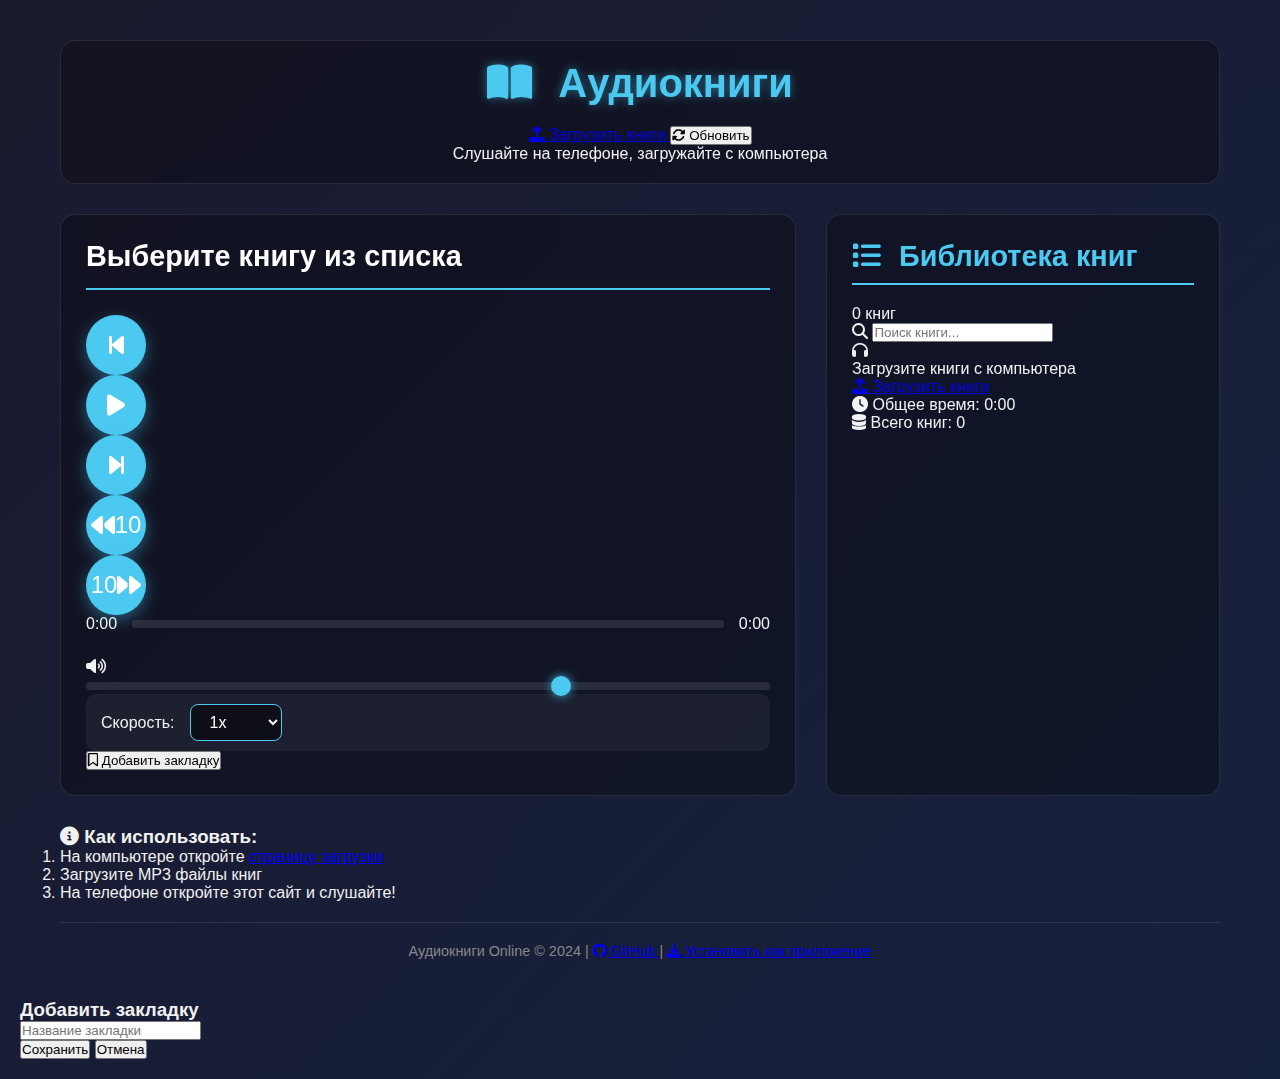
<file: index.html>
<!DOCTYPE html>
<html lang="ru">
<head>
    <meta charset="UTF-8">
    <meta name="viewport" content="width=device-width, initial-scale=1.0">
    <title>Аудиокниги Online</title>
    <link rel="stylesheet" href="style.css">
    <link rel="stylesheet" href="https://cdnjs.cloudflare.com/ajax/libs/font-awesome/6.4.0/css/all.min.css">
    <link rel="manifest" href="manifest.json">
</head>
<body>
    <div class="container">
        <header>
            <div class="header-top">
                <h1><i class="fas fa-book-open"></i> Аудиокниги</h1>
                <div class="header-actions">
                    <a href="upload.html" class="upload-link">
                        <i class="fas fa-upload"></i> Загрузить книги
                    </a>
                    <button id="refreshBtn" class="refresh-btn">
                        <i class="fas fa-sync-alt"></i> Обновить
                    </button>
                </div>
            </div>
            <p class="subtitle">Слушайте на телефоне, загружайте с компьютера</p>
        </header>

        <div class="player-wrapper">
            <div class="player">
                <div class="player-header">
                    <h2 id="nowPlaying">Выберите книгу из списка</h2>
                    <div class="player-info">
                        <span id="currentBookInfo"></span>
                    </div>
                </div>
                
                <div class="audio-player">
                    <div class="audio-controls">
                        <div class="main-controls">
                            <button id="prevBtn" class="control-btn" title="Предыдущая">
                                <i class="fas fa-step-backward"></i>
                            </button>
                            <button id="playBtn" class="control-btn play-btn" title="Воспроизвести">
                                <i class="fas fa-play"></i>
                            </button>
                            <button id="nextBtn" class="control-btn" title="Следующая">
                                <i class="fas fa-step-forward"></i>
                            </button>
                        </div>
                        
                        <div class="secondary-controls">
                            <button id="rewindBack" class="control-btn small" title="Назад 10 сек">
                                <i class="fas fa-backward"></i> 10
                            </button>
                            <button id="rewindForward" class="control-btn small" title="Вперед 10 сек">
                                10 <i class="fas fa-forward"></i>
                            </button>
                        </div>
                    </div>
                    
                    <div class="progress-container">
                        <span id="currentTime" class="time">0:00</span>
                        <div class="progress-bar">
                            <div class="progress" id="progress"></div>
                            <input type="range" id="progressSlider" class="slider" min="0" max="100" value="0">
                        </div>
                        <span id="duration" class="time">0:00</span>
                    </div>
                    
                    <div class="additional-controls">
                        <div class="volume-control">
                            <i class="fas fa-volume-up" id="volumeIcon"></i>
                            <input type="range" id="volumeSlider" class="slider" min="0" max="100" value="70">
                        </div>
                        
                        <div class="speed-control">
                            <span>Скорость:</span>
                            <select id="speedSelect">
                                <option value="0.5">0.5x</option>
                                <option value="0.75">0.75x</option>
                                <option value="1" selected>1x</option>
                                <option value="1.25">1.25x</option>
                                <option value="1.5">1.5x</option>
                                <option value="2">2x</option>
                            </select>
                        </div>
                    </div>
                    
                    <audio id="audioPlayer" preload="metadata" crossorigin="anonymous"></audio>
                </div>
                
                <div class="bookmark-section">
                    <button id="addBookmarkBtn" class="bookmark-btn">
                        <i class="far fa-bookmark"></i> Добавить закладку
                    </button>
                    <div id="bookmarksList" class="bookmarks-list"></div>
                </div>
            </div>

            <div class="library">
                <div class="library-header">
                    <h3><i class="fas fa-list"></i> Библиотека книг</h3>
                    <span class="book-count" id="bookCount">0 книг</span>
                </div>
                
                <div class="search-box">
                    <i class="fas fa-search"></i>
                    <input type="text" id="searchInput" placeholder="Поиск книги...">
                </div>
                
                <div class="book-list" id="bookList">
                    <div class="empty-state">
                        <i class="fas fa-headphones"></i>
                        <p>Загрузите книги с компьютера</p>
                        <a href="upload.html" class="btn-primary">
                            <i class="fas fa-upload"></i> Загрузить книги
                        </a>
                    </div>
                </div>
                
                <div class="library-stats">
                    <div class="stat">
                        <i class="fas fa-clock"></i>
                        <span>Общее время: <span id="totalDuration">0:00</span></span>
                    </div>
                    <div class="stat">
                        <i class="fas fa-database"></i>
                        <span>Всего книг: <span id="totalBooks">0</span></span>
                    </div>
                </div>
            </div>
        </div>
        
        <div class="instructions">
            <h3><i class="fas fa-info-circle"></i> Как использовать:</h3>
            <ol>
                <li>На компьютере откройте <a href="upload.html">страницу загрузки</a></li>
                <li>Загрузите MP3 файлы книг</li>
                <li>На телефоне откройте этот сайт и слушайте!</li>
            </ol>
        </div>
        
        <footer>
            <p>Аудиокниги Online &copy; 2024 | 
                <a href="https://github.com/ваш-логин/audiobooks" target="_blank">
                    <i class="fab fa-github"></i> GitHub
                </a> |
                <a href="#" id="installBtn">
                    <i class="fas fa-download"></i> Установить как приложение
                </a>
            </p>
        </footer>
    </div>

    <div class="modal" id="bookmarkModal">
        <div class="modal-content">
            <h3>Добавить закладку</h3>
            <input type="text" id="bookmarkName" placeholder="Название закладки">
            <div class="modal-actions">
                <button id="saveBookmarkBtn" class="btn-primary">Сохранить</button>
                <button id="cancelBookmarkBtn" class="btn-secondary">Отмена</button>
            </div>
        </div>
    </div>

    <script src="script.js"></script>
    <script>
        // PWA установка
        if ('serviceWorker' in navigator) {
            navigator.serviceWorker.register('sw.js');
        }
        
        let deferredPrompt;
        const installBtn = document.getElementById('installBtn');
        
        window.addEventListener('beforeinstallprompt', (e) => {
            e.preventDefault();
            deferredPrompt = e;
            installBtn.style.display = 'block';
        });
        
        installBtn.addEventListener('click', async () => {
            if (!deferredPrompt) return;
            deferredPrompt.prompt();
            const { outcome } = await deferredPrompt.userChoice;
            if (outcome === 'accepted') {
                installBtn.style.display = 'none';
            }
        });
    </script>
</body>
</html>
</file>
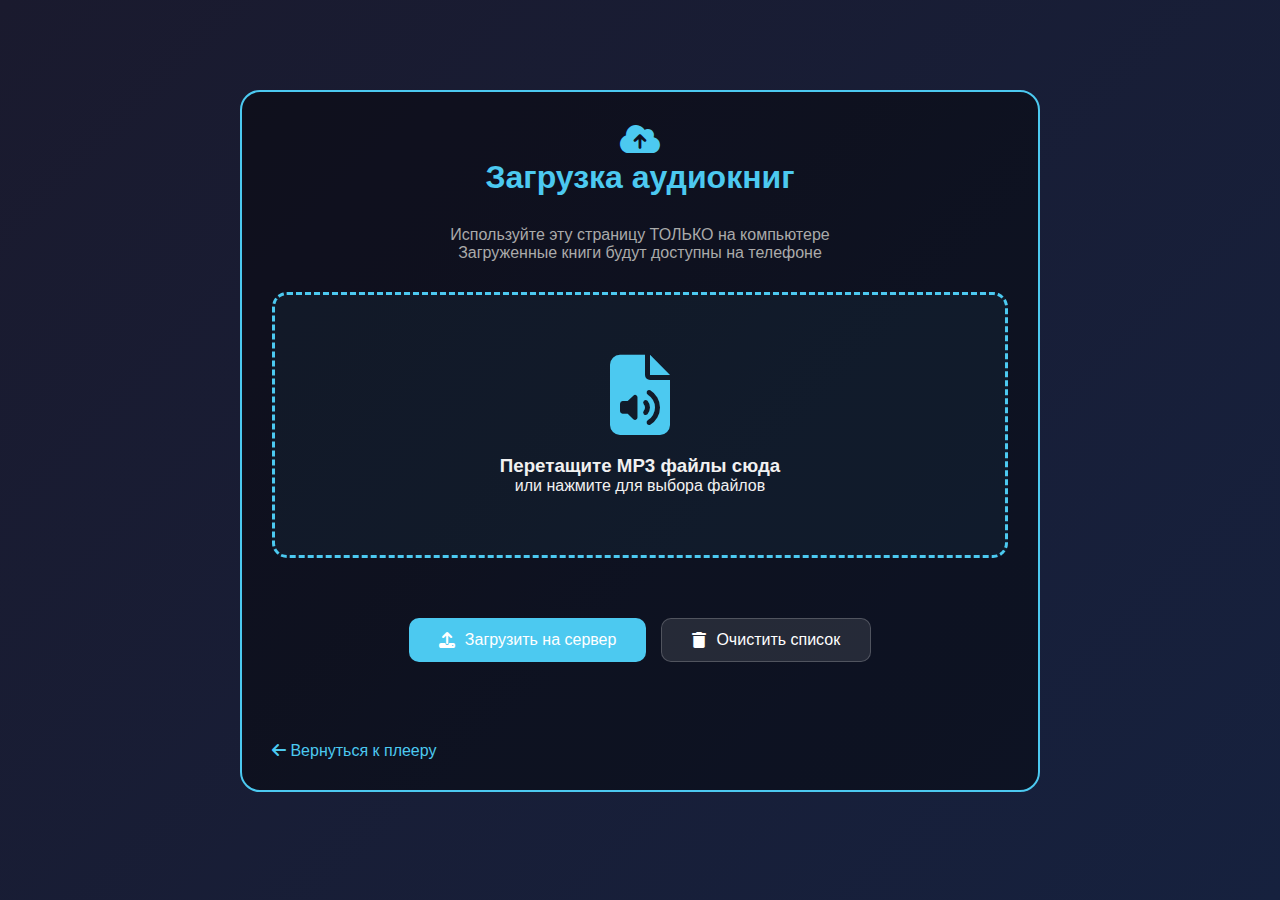
<file: upload.html>
<!DOCTYPE html>
<html lang="ru">
<head>
    <meta charset="UTF-8">
    <meta name="viewport" content="width=device-width, initial-scale=1.0">
    <title>Загрузка книг - Аудиокниги</title>
    <link rel="stylesheet" href="style.css">
    <link rel="stylesheet" href="https://cdnjs.cloudflare.com/ajax/libs/font-awesome/6.4.0/css/all.min.css">
    <style>
        .upload-container {
            max-width: 800px;
            margin: 50px auto;
            padding: 30px;
            background: rgba(0, 0, 0, 0.4);
            border-radius: 20px;
            border: 2px solid #4cc9f0;
        }
        
        .upload-title {
            text-align: center;
            margin-bottom: 30px;
            color: #4cc9f0;
        }
        
        .upload-box {
            border: 3px dashed #4cc9f0;
            border-radius: 15px;
            padding: 60px 20px;
            text-align: center;
            margin-bottom: 30px;
            cursor: pointer;
            transition: all 0.3s;
            background: rgba(76, 201, 240, 0.05);
        }
        
        .upload-box:hover {
            background: rgba(76, 201, 240, 0.1);
        }
        
        .upload-box i {
            font-size: 80px;
            color: #4cc9f0;
            margin-bottom: 20px;
        }
        
        #fileInput {
            display: none;
        }
        
        .file-list {
            margin-top: 30px;
            max-height: 400px;
            overflow-y: auto;
        }
        
        .file-item {
            display: flex;
            align-items: center;
            padding: 15px;
            background: rgba(255, 255, 255, 0.05);
            border-radius: 10px;
            margin-bottom: 10px;
            border-left: 4px solid #4cc9f0;
        }
        
        .file-icon {
            font-size: 24px;
            color: #4cc9f0;
            margin-right: 15px;
        }
        
        .file-info {
            flex: 1;
        }
        
        .file-name {
            font-weight: bold;
            margin-bottom: 5px;
        }
        
        .file-size {
            color: #888;
            font-size: 14px;
        }
        
        .upload-progress {
            width: 100%;
            height: 10px;
            background: rgba(255, 255, 255, 0.1);
            border-radius: 5px;
            overflow: hidden;
            margin-top: 10px;
            display: none;
        }
        
        .progress-bar {
            height: 100%;
            background: #4cc9f0;
            width: 0%;
            transition: width 0.3s;
        }
        
        .upload-actions {
            display: flex;
            gap: 15px;
            justify-content: center;
            margin-top: 30px;
        }
        
        .btn {
            padding: 12px 30px;
            border: none;
            border-radius: 10px;
            font-size: 16px;
            cursor: pointer;
            display: flex;
            align-items: center;
            gap: 10px;
            transition: all 0.3s;
        }
        
        .btn-primary {
            background: #4cc9f0;
            color: white;
        }
        
        .btn-primary:hover {
            background: #3ab4d9;
            transform: translateY(-2px);
        }
        
        .btn-secondary {
            background: rgba(255, 255, 255, 0.1);
            color: white;
            border: 1px solid rgba(255, 255, 255, 0.2);
        }
        
        .back-link {
            display: inline-block;
            margin-top: 20px;
            color: #4cc9f0;
            text-decoration: none;
            font-size: 16px;
        }
        
        .back-link:hover {
            text-decoration: underline;
        }
    </style>
</head>
<body>
    <div class="container">
        <div class="upload-container">
            <h1 class="upload-title">
                <i class="fas fa-cloud-upload-alt"></i><br>
                Загрузка аудиокниг
            </h1>
            
            <p style="text-align: center; margin-bottom: 30px; color: #aaa;">
                Используйте эту страницу ТОЛЬКО на компьютере<br>
                Загруженные книги будут доступны на телефоне
            </p>
            
            <div class="upload-box" id="dropArea">
                <i class="fas fa-file-audio"></i>
                <h3>Перетащите MP3 файлы сюда</h3>
                <p>или нажмите для выбора файлов</p>
                <input type="file" id="fileInput" accept="audio/mp3,audio/*" multiple>
            </div>
            
            <div class="file-list" id="fileList">
                <!-- Список файлов будет здесь -->
            </div>
            
            <div class="upload-progress" id="uploadProgress">
                <div class="progress-bar" id="progressBar"></div>
            </div>
            
            <div class="upload-actions">
                <button id="uploadBtn" class="btn btn-primary" disabled>
                    <i class="fas fa-upload"></i> Загрузить на сервер
                </button>
                <button id="clearBtn" class="btn btn-secondary">
                    <i class="fas fa-trash"></i> Очистить список
                </button>
            </div>
            
            <div id="uploadStatus" style="text-align: center; margin-top: 20px; min-height: 40px;"></div>
            
            <a href="index.html" class="back-link">
                <i class="fas fa-arrow-left"></i> Вернуться к плееру
            </a>
        </div>
    </div>

    <script>
        // Загрузка файлов через GitHub API
        const dropArea = document.getElementById('dropArea');
        const fileInput = document.getElementById('fileInput');
        const fileList = document.getElementById('fileList');
        const uploadBtn = document.getElementById('uploadBtn');
        const clearBtn = document.getElementById('clearBtn');
        const uploadProgress = document.getElementById('uploadProgress');
        const progressBar = document.getElementById('progressBar');
        const uploadStatus = document.getElementById('uploadStatus');
        
        let filesToUpload = [];
        
        // Drag & Drop
        dropArea.addEventListener('click', () => fileInput.click());
        
        dropArea.addEventListener('dragover', (e) => {
            e.preventDefault();
            dropArea.style.borderColor = '#3ab4d9';
            dropArea.style.background = 'rgba(76, 201, 240, 0.1)';
        });
        
        dropArea.addEventListener('dragleave', () => {
            dropArea.style.borderColor = '#4cc9f0';
            dropArea.style.background = 'rgba(76, 201, 240, 0.05)';
        });
        
        dropArea.addEventListener('drop', (e) => {
            e.preventDefault();
            dropArea.style.borderColor = '#4cc9f0';
            dropArea.style.background = 'rgba(76, 201, 240, 0.05)';
            handleFiles(e.dataTransfer.files);
        });
        
        fileInput.addEventListener('change', (e) => {
            handleFiles(e.target.files);
        });
        
        function handleFiles(fileList) {
            for (let file of fileList) {
                // Проверяем тип файла
                if (!file.type.startsWith('audio/')) {
                    alert(`Файл "${file.name}" не является аудиофайлом. Пропускаем.`);
                    continue;
                }
                
                // Проверяем дубликаты
                if (filesToUpload.some(f => f.name === file.name && f.size === file.size)) {
                    console.log(`Файл "${file.name}" уже добавлен.`);
                    continue;
                }
                
                filesToUpload.push(file);
            }
            
            renderFileList();
            updateUploadButton();
        }
        
        function renderFileList() {
            if (filesToUpload.length === 0) {
                fileList.innerHTML = '<p style="text-align: center; color: #888;">Нет выбранных файлов</p>';
                return;
            }
            
            fileList.innerHTML = '';
            filesToUpload.forEach((file, index) => {
                const div = document.createElement('div');
                div.className = 'file-item';
                div.innerHTML = `
                    <div class="file-icon">
                        <i class="fas fa-music"></i>
                    </div>
                    <div class="file-info">
                        <div class="file-name">${file.name}</div>
                        <div class="file-size">${formatFileSize(file.size)}</div>
                    </div>
                    <button class="remove-file" data-index="${index}">
                        <i class="fas fa-times"></i>
                    </button>
                `;
                fileList.appendChild(div);
            });
            
            // Добавляем обработчики удаления
            document.querySelectorAll('.remove-file').forEach(btn => {
                btn.addEventListener('click', (e) => {
                    const index = parseInt(e.target.closest('.remove-file').dataset.index);
                    filesToUpload.splice(index, 1);
                    renderFileList();
                    updateUploadButton();
                });
            });
        }
        
        function formatFileSize(bytes) {
            if (bytes === 0) return '0 Bytes';
            const k = 1024;
            const sizes = ['Bytes', 'KB', 'MB', 'GB'];
            const i = Math.floor(Math.log(bytes) / Math.log(k));
            return parseFloat((bytes / Math.pow(k, i)).toFixed(2)) + ' ' + sizes[i];
        }
        
        function updateUploadButton() {
            uploadBtn.disabled = filesToUpload.length === 0;
        }
        
        clearBtn.addEventListener('click', () => {
            filesToUpload = [];
            renderFileList();
            updateUploadButton();
        });
        
        // ВАЖНО: GitHub Pages - статический хостинг, не поддерживает загрузку файлов напрямую
        // Решение 1: Использовать отдельный сервис для хранения файлов
        // Решение 2: Делать форк репозитория и пушить файлы через Git
        
        uploadBtn.addEventListener('click', async () => {
            if (filesToUpload.length === 0) return;
            
            uploadStatus.innerHTML = `
                <div style="color: #ffa500;">
                    <i class="fas fa-exclamation-triangle"></i>
                    <strong>Внимание!</strong> GitHub Pages не поддерживает загрузку файлов напрямую.
                </div>
                <p style="margin-top: 10px;">
                    Используйте один из способов:
                </p>
                <ol style="text-align: left; margin: 15px 0;">
                    <li>Скопируйте MP3 файлы в папку <code>books/</code> репозитория</li>
                    <li>Используйте Git команды для загрузки</li>
                    <li>Или используйте Google Drive/Dropbox для хранения файлов</li>
                </ol>
            `;
            
            // Альтернатива: Сохранение в localStorage браузера (для личного использования)
            const useLocalStorage = confirm(
                'GitHub Pages не поддерживает загрузку файлов на сервер.\n\n' +
                'Хотите сохранить книги в памяти вашего браузера? ' +
                '(Они будут доступны только на этом компьютере)'
            );
            
            if (useLocalStorage) {
                uploadToLocalStorage();
            }
        });
        
        async function uploadToLocalStorage() {
            uploadProgress.style.display = 'block';
            let uploadedCount = 0;
            
            for (let i = 0; i < filesToUpload.length; i++) {
                const file = filesToUpload[i];
                
                try {
                    // Читаем файл как Data URL
                    const reader = new FileReader();
                    
                    await new Promise((resolve, reject) => {
                        reader.onload = function(e) {
                            // Сохраняем в localStorage
                            const bookData = {
                                name: file.name.replace(/\.[^/.]+$/, ""),
                                dataUrl: e.target.result,
                                size: file.size,
                                type: file.type,
                                lastModified: file.lastModified
                            };
                            
                            // Получаем существующие книги
                            let books = JSON.parse(localStorage.getItem('audiobooks') || '[]');
                            books.push(bookData);
                            localStorage.setItem('audiobooks', JSON.stringify(books));
                            
                            resolve();
                        };
                        
                        reader.onerror = reject;
                        reader.readAsDataURL(file);
                    });
                    
                    uploadedCount++;
                    const progress = Math.round((uploadedCount / filesToUpload.length) * 100);
                    progressBar.style.width = `${progress}%`;
                    
                    uploadStatus.innerHTML = `
                        <div style="color: #4cc9f0;">
                            <i class="fas fa-spinner fa-spin"></i>
                            Загружено ${uploadedCount} из ${filesToUpload.length} файлов...
                        </div>
                    `;
                    
                } catch (error) {
                    console.error('Ошибка загрузки файла:', error);
                    uploadStatus.innerHTML += `
                        <div style="color: #ff4444;">
                            <i class="fas fa-times-circle"></i>
                            Ошибка загрузки "${file.name}"
                        </div>
                    `;
                }
            }
            
            uploadStatus.innerHTML = `
                <div style="color: #4CAF50;">
                    <i class="fas fa-check-circle"></i>
                    <strong>Готово!</strong> Загружено ${uploadedCount} книг в память браузера.
                </div>
                <p style="margin-top: 10px;">
                    Теперь откройте <a href="index.html" style="color: #4cc9f0;">главную страницу</a> 
                    на телефоне (с того же браузера, если синхронизация включена)
                </p>
            `;
            
            filesToUpload = [];
            renderFileList();
            updateUploadButton();
            progressBar.style.width = '0%';
            uploadProgress.style.display = 'none';
        }
        
        // Проверяем, на телефоне ли мы
        function isMobile() {
            return /Android|webOS|iPhone|iPad|iPod|BlackBerry|IEMobile|Opera Mini/i.test(navigator.userAgent);
        }
        
        if (isMobile()) {
            document.body.innerHTML = `
                <div style="text-align: center; padding: 50px 20px;">
                    <i class="fas fa-mobile-alt" style="font-size: 60px; color: #4cc9f0; margin-bottom: 20px;"></i>
                    <h2>Эта страница только для компьютера</h2>
                    <p style="margin: 20px 0; color: #aaa;">
                        Используйте эту страницу на компьютере для загрузки книг.<br>
                        На телефоне используйте <a href="index.html" style="color: #4cc9f0;">главную страницу</a> для прослушивания.
                    </p>
                    <a href="index.html" style="display: inline-block; padding: 12px 30px; background: #4cc9f0; color: white; text-decoration: none; border-radius: 10px; margin-top: 20px;">
                        Перейти к плееру
                    </a>
                </div>
            `;
        }
    </script>
</body>
</html>
</file>
<file: style.css>
* {
    margin: 0;
    padding: 0;
    box-sizing: border-box;
    font-family: 'Segoe UI', Tahoma, Geneva, Verdana, sans-serif;
}

body {
    background: linear-gradient(135deg, #1a1a2e 0%, #16213e 100%);
    color: #f1f1f1;
    min-height: 100vh;
    padding: 20px;
}

.container {
    max-width: 1200px;
    margin: 0 auto;
    padding: 20px;
}

/* Шапка */
header {
    text-align: center;
    margin-bottom: 30px;
    padding: 20px;
    background: rgba(0, 0, 0, 0.3);
    border-radius: 15px;
    backdrop-filter: blur(10px);
    border: 1px solid rgba(255, 255, 255, 0.1);
}

header h1 {
    font-size: 2.5rem;
    margin-bottom: 20px;
    color: #4cc9f0;
    text-shadow: 0 0 10px rgba(76, 201, 240, 0.5);
}

header h1 i {
    margin-right: 15px;
}

/* Область загрузки */
.upload-area {
    position: relative;
    padding: 40px;
    border: 3px dashed #4cc9f0;
    border-radius: 15px;
    cursor: pointer;
    transition: all 0.3s;
    background: rgba(76, 201, 240, 0.05);
    margin: 0 auto;
    max-width: 600px;
}

.upload-area:hover {
    background: rgba(76, 201, 240, 0.1);
    transform: translateY(-5px);
}

.upload-area i {
    font-size: 60px;
    color: #4cc9f0;
    margin-bottom: 20px;
    opacity: 0.8;
}

.upload-area p {
    font-size: 1.2rem;
    color: #b0b0b0;
}

#fileInput {
    position: absolute;
    width: 100%;
    height: 100%;
    top: 0;
    left: 0;
    opacity: 0;
    cursor: pointer;
}

/* Основной контейнер */
.player-wrapper {
    display: flex;
    flex-direction: column;
    gap: 30px;
    margin-bottom: 30px;
}

@media (min-width: 992px) {
    .player-wrapper {
        flex-direction: row;
    }
    
    .player {
        flex: 2;
    }
    
    .library {
        flex: 1;
    }
}

/* Плеер */
.player {
    background: rgba(0, 0, 0, 0.3);
    border-radius: 15px;
    padding: 25px;
    backdrop-filter: blur(10px);
    border: 1px solid rgba(255, 255, 255, 0.1);
}

.player-header {
    margin-bottom: 25px;
    padding-bottom: 15px;
    border-bottom: 2px solid #4cc9f0;
}

.player-header h2 {
    font-size: 1.8rem;
    color: #fff;
    overflow: hidden;
    text-overflow: ellipsis;
    white-space: nowrap;
}

/* Стандартный аудиоплеер */
audio {
    width: 100%;
    margin-bottom: 20px;
    border-radius: 10px;
}

/* Кастомные контролы */
.custom-controls {
    display: flex;
    justify-content: center;
    gap: 15px;
    margin-bottom: 25px;
}

.control-btn {
    background: #4cc9f0;
    border: none;
    width: 60px;
    height: 60px;
    border-radius: 50%;
    color: white;
    font-size: 1.5rem;
    cursor: pointer;
    transition: all 0.3s;
    display: flex;
    align-items: center;
    justify-content: center;
    box-shadow: 0 5px 15px rgba(76, 201, 240, 0.4);
}

.control-btn:hover {
    background: #3ab4d9;
    transform: scale(1.1);
}

.control-btn:active {
    transform: scale(0.95);
}

/* Прогресс бар */
.progress-container {
    display: flex;
    align-items: center;
    gap: 15px;
    margin-bottom: 25px;
}

.progress-bar {
    flex: 1;
    position: relative;
    height: 8px;
    background: rgba(255, 255, 255, 0.1);
    border-radius: 4px;
    overflow: hidden;
}

.progress {
    position: absolute;
    height: 100%;
    background: #4cc9f0;
    border-radius: 4px;
    width: 0%;
    transition: width 0.1s;
}

#progressSlider {
    position: absolute;
    width: 100%;
    height: 100%;
    opacity: 0;
    cursor: pointer;
    z-index: 2;
}

/* Слайдеры */
.slider {
    -webkit-appearance: none;
    width: 100%;
    height: 8px;
    border-radius: 4px;
    background: rgba(255, 255, 255, 0.1);
    outline: none;
}

.slider::-webkit-slider-thumb {
    -webkit-appearance: none;
    width: 20px;
    height: 20px;
    border-radius: 50%;
    background: #4cc9f0;
    cursor: pointer;
    box-shadow: 0 0 10px rgba(76, 201, 240, 0.8);
}

.slider::-moz-range-thumb {
    width: 20px;
    height: 20px;
    border-radius: 50%;
    background: #4cc9f0;
    cursor: pointer;
    border: none;
}

/* Громкость и скорость */
.volume-container {
    display: flex;
    align-items: center;
    gap: 15px;
    margin-bottom: 25px;
    padding: 10px 15px;
    background: rgba(255, 255, 255, 0.05);
    border-radius: 10px;
}

.volume-container i {
    color: #4cc9f0;
    font-size: 1.2rem;
}

.speed-control {
    display: flex;
    align-items: center;
    gap: 15px;
    padding: 10px 15px;
    background: rgba(255, 255, 255, 0.05);
    border-radius: 10px;
}

.speed-control select {
    background: rgba(0, 0, 0, 0.5);
    color: white;
    border: 1px solid #4cc9f0;
    padding: 8px 15px;
    border-radius: 8px;
    font-size: 1rem;
    cursor: pointer;
    outline: none;
}

/* Библиотека */
.library {
    background: rgba(0, 0, 0, 0.3);
    border-radius: 15px;
    padding: 25px;
    backdrop-filter: blur(10px);
    border: 1px solid rgba(255, 255, 255, 0.1);
    max-height: 600px;
    overflow-y: auto;
}

.library h3 {
    font-size: 1.8rem;
    margin-bottom: 20px;
    color: #4cc9f0;
    padding-bottom: 10px;
    border-bottom: 2px solid #4cc9f0;
}

.library h3 i {
    margin-right: 10px;
}

.book-list {
    display: flex;
    flex-direction: column;
    gap: 15px;
}

.book-item {
    display: flex;
    align-items: center;
    padding: 15px;
    background: rgba(255, 255, 255, 0.05);
    border-radius: 10px;
    cursor: pointer;
    transition: all 0.3s;
    border-left: 4px solid transparent;
}

.book-item:hover {
    background: rgba(255, 255, 255, 0.1);
    transform: translateX(5px);
}

.book-item.active {
    background: rgba(76, 201, 240, 0.2);
    border-left-color: #4cc9f0;
}

.book-icon {
    font-size: 2rem;
    color: #4cc9f0;
    margin-right: 15px;
    min-width: 40px;
}

.book-info {
    flex: 1;
    overflow: hidden;
}

.book-title {
    font-size: 1.1rem;
    font-weight: bold;
    margin-bottom: 5px;
    color: white;
    overflow: hidden;
    text-overflow: ellipsis;
    white-space: nowrap;
}

.book-duration {
    font-size: 0.9rem;
    color: #b0b0b0;
}

.empty-library {
    text-align: center;
    padding: 40px 20px;
    color: #888;
}

.empty-library i {
    font-size: 60px;
    margin-bottom: 20px;
    opacity: 0.5;
}

/* Футер */
footer {
    text-align: center;
    padding: 20px;
    color: #888;
    font-size: 0.9rem;
    border-top: 1px solid rgba(255, 255, 255, 0.1);
    margin-top: 20px;
}

/* Полоса прокрутки */
::-webkit-scrollbar {
    width: 10px;
}

::-webkit-scrollbar-track {
    background: rgba(255, 255, 255, 0.05);
    border-radius: 5px;
}

::-webkit-scrollbar-thumb {
    background: #4cc9f0;
    border-radius: 5px;
}

::-webkit-scrollbar-thumb:hover {
    background: #3ab4d9;
}
</file>
